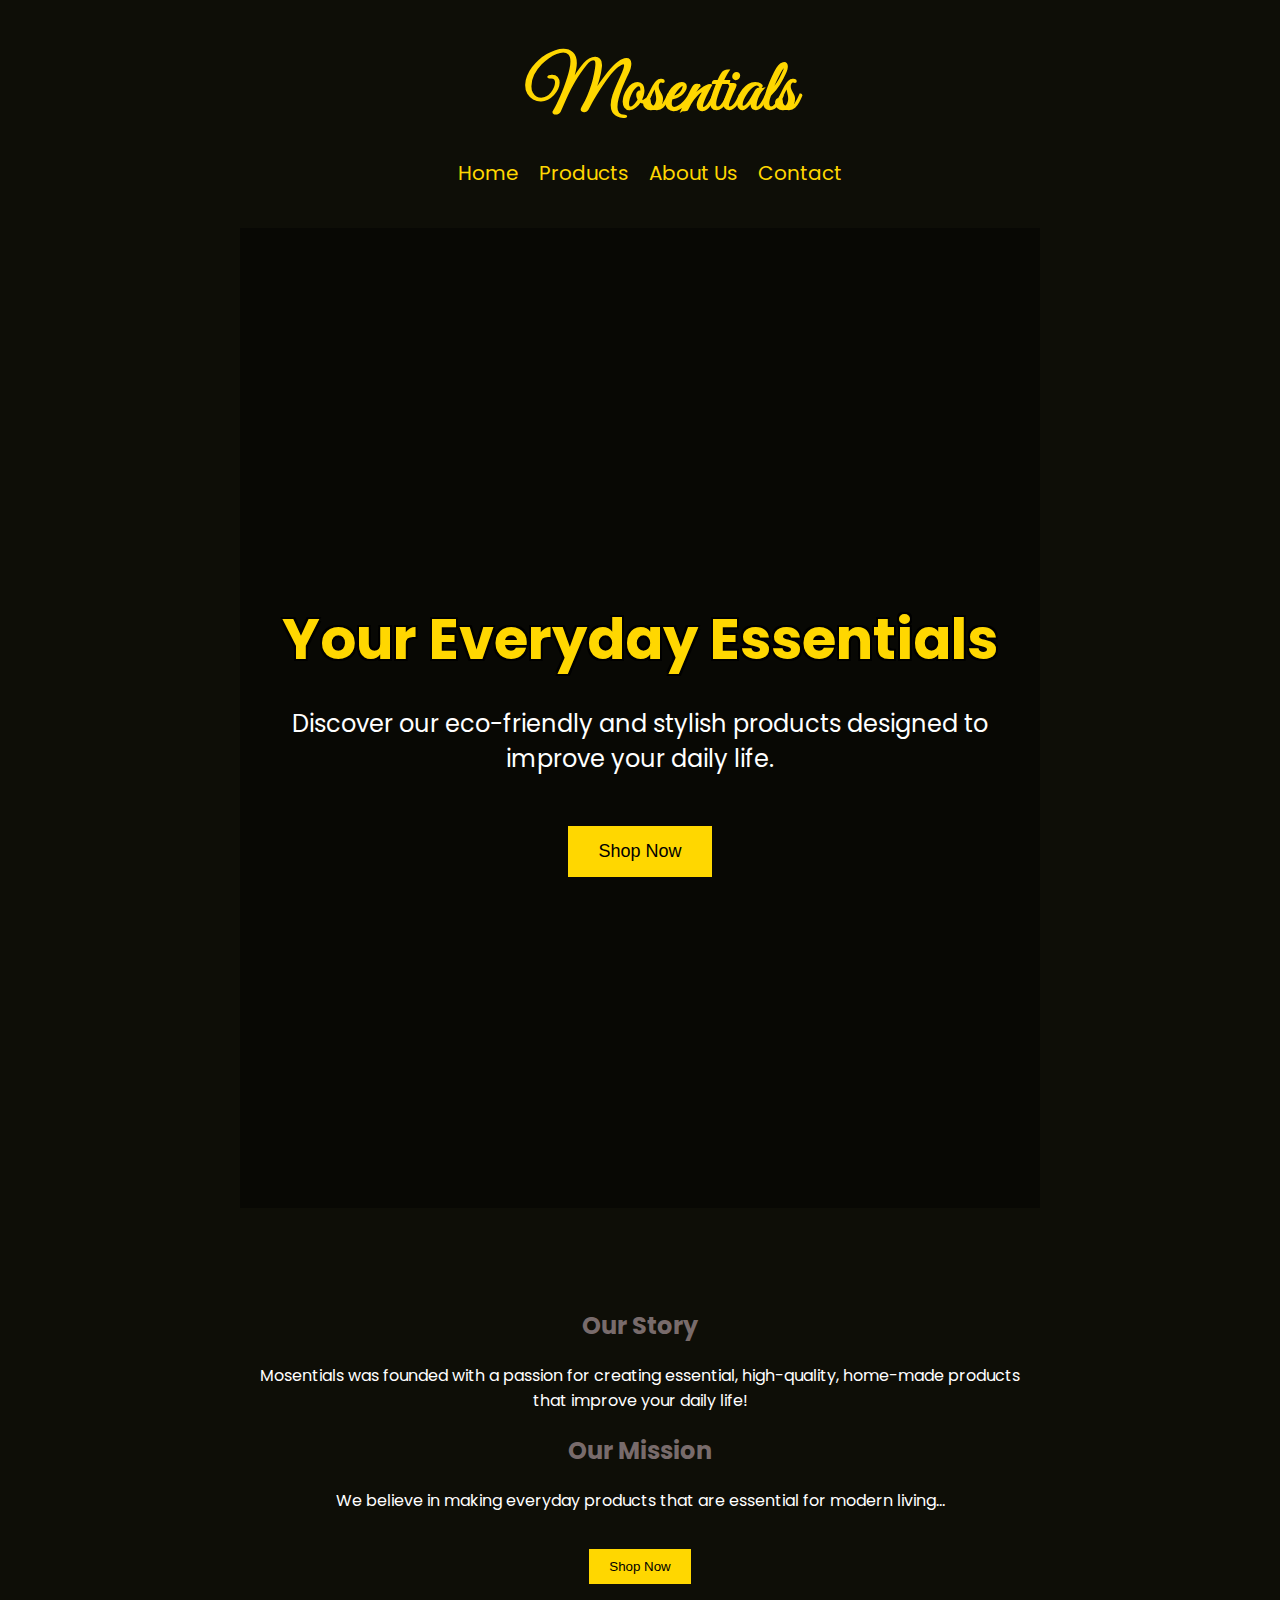
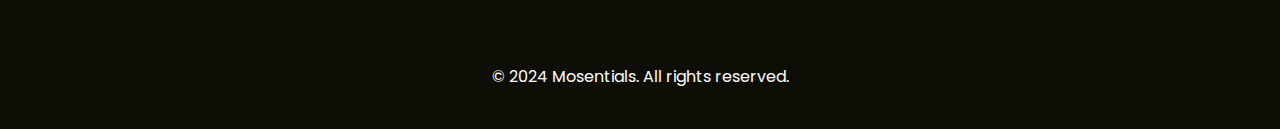
<file: index.html>
<!DOCTYPE html>
<html lang="en">
<head>
  <meta charset="UTF-8">
  <meta name="viewport" content="width=device-width, initial-scale=1.0">
  <title>Mosentials - Essentials for Modern Living</title>
  
  <!-- Load Great Vibes and Poppins Fonts -->
  <link href="https://fonts.googleapis.com/css2?family=Great+Vibes&display=swap" rel="stylesheet">
  <link href="https://fonts.googleapis.com/css2?family=Poppins:wght@400;600&display=swap" rel="stylesheet">
  
  <!-- Link to your CSS file -->
  <link rel="stylesheet" href="style.css">

  <!-- Updated Smooth Scroll Script -->
  <script>
    document.addEventListener("DOMContentLoaded", function() {
      const links = document.querySelectorAll("nav a");

      links.forEach(link => {
        // Only apply smooth scroll to links that start with #
        if (this.getAttribute("href").startsWith("#")) {
          event.preventDefault();
          const target = document.querySelector(this.getAttribute("href"));
          if (target) {
            target.scrollIntoView({
              behavior: 'smooth'
            });
          }
        }
      });
    });
  </script>
</head>

<body>
  <div class="container">
    <header>
      <h1 class="logo">Mosentials</h1>  <!-- Only this uses Great Vibes -->
      <nav>
        <ul>
          <li><a href="#home">Home</a></li>
          <li><a href="products.html">Products</a></li> <!-- This now works -->
          <li><a href="#about">About Us</a></li>
          <li><a href="#contact">Contact</a></li>
        </ul>
      </nav>
    </header>

    <!-- Hero Section -->
    <section id="home" class="hero">
      <div class="hero-content">
        <h1>Your Everyday Essentials</h1>
        <p>Discover our eco-friendly and stylish products designed to improve your daily life.</p>
        <a href="products.html">
          <button class="shiny-button">Shop Now</button>
        </a>
      </div>
    </section>

    <!-- About Section -->
    <section id="about">
      <h2>Our Story</h2>
      <p>Mosentials was founded with a passion for creating essential, high-quality, home-made products that improve your daily life!</p>

      <h2>Our Mission</h2>
      <p>We believe in making everyday products that are essential for modern living...</p>

      <a href="products.html">
        <button class="shiny-button">Shop Now</button>
      </a>
    </section>

    <!-- Footer -->
    <footer id="contact">
      <p>&copy; 2024 Mosentials. All rights reserved.</p>
    </footer>
  </div>
</body>
</html>
</file>
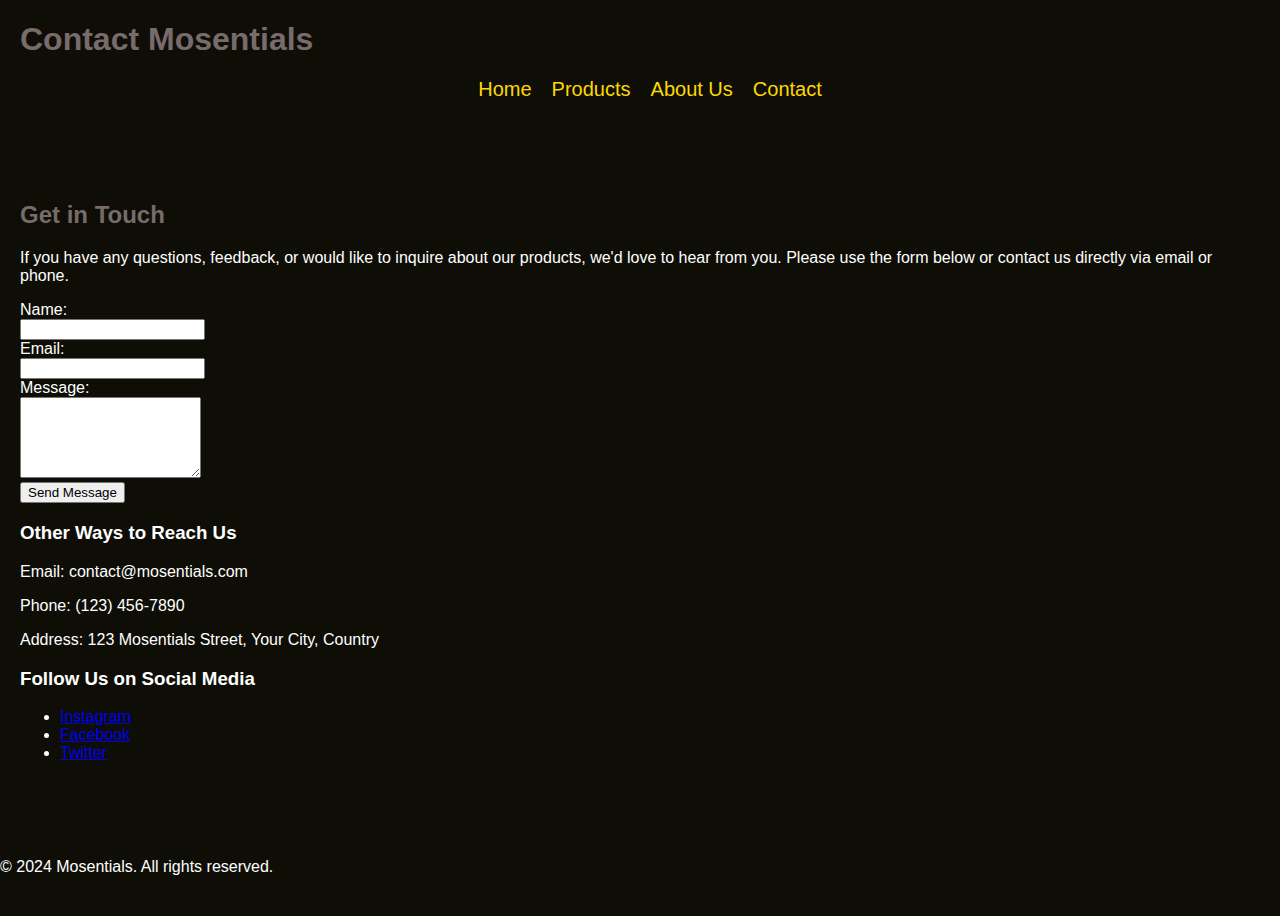
<file: contact.html>
<!DOCTYPE html>
<html lang="en">
<head>
  <meta charset="UTF-8">
  <meta name="viewport" content="width=device-width, initial-scale=1.0">
  <title>Contact Us - Mosentials</title>
  <link rel="stylesheet" href="style.css">
</head>
<body>
  <header>
    <h1>Contact Mosentials</h1>
    <nav>
      <ul>
        <li><a href="index.html">Home</a></li>
        <li><a href="products.html">Products</a></li>
        <li><a href="about.html">About Us</a></li>
        <li><a href="contact.html">Contact</a></li>
      </ul>
    </nav>
  </header>

  <section>
    <h2>Get in Touch</h2>
    <p>If you have any questions, feedback, or would like to inquire about our products, we'd love to hear from you. Please use the form below or contact us directly via email or phone.</p>

    <!-- Contact Form (optional, form submission requires server-side support) -->
    <form action="https://formspree.io/your-email" method="POST">
      <label for="name">Name:</label><br>
      <input type="text" id="name" name="name" required><br>

      <label for="email">Email:</label><br>
      <input type="email" id="email" name="email" required><br>

      <label for="message">Message:</label><br>
      <textarea id="message" name="message" rows="5" required></textarea><br>

      <input type="submit" value="Send Message">
    </form>

    <h3>Other Ways to Reach Us</h3>
    <p>Email: contact@mosentials.com</p>
    <p>Phone: (123) 456-7890</p>
    <p>Address: 123 Mosentials Street, Your City, Country</p>

    <h3>Follow Us on Social Media</h3>
    <ul>
      <li><a href="#">Instagram</a></li>
      <li><a href="#">Facebook</a></li>
      <li><a href="#">Twitter</a></li>
    </ul>
  </section>

  <footer>
    <p>&copy; 2024 Mosentials. All rights reserved.</p>
  </footer>
</body>
</html>
</file>
<file: style.css>
/* General styling for body */
body {
  background-color: #0E0E07;  /* Black background */
  color: #ffffff;  /* White text */
  font-family: 'Poppins', sans-serif;  /* Use Poppins for general text */
  margin: 0;
  padding: 0;
}

/* Container styling */
.container {
  text-align: center;  /* Center text inside the container */
  max-width: 800px;  /* Optional: set a max width to prevent it from stretching too wide */
  margin: 0 auto;  /* Ensure the container stays centered */
}

/* Apply margin or padding to move it away from the left side */
.logo {
  font-family: 'Great Vibes', cursive;
  font-size: 72px;
  color: #ffd700;  /* Gold color for the logo */
  padding-left: 20px; /* Add padding to the left */
}

header {
  padding-left: 20px; /* Add padding to the header if necessary */
}


header, section, footer {
  margin-bottom: 40px;  /* Space between each section */
}

/* Adjust headers */
h1, h2 {
  color: #786B6B; 
  margin-bottom: 20px; /* Space below each heading */
}

/* Section padding */
section {
  padding: 40px 20px; /* Add padding inside the sections */
  margin-bottom: 40px; /* Add margin to separate sections */
}

/* Hero Section */
.hero {
  background-image: url('https://raw.githubusercontent.com/BraydonMurphy/Mosentials/main/moseantials-creams-and-lip-balm.png');
  background-size: cover;  /* Ensure image covers the section */
  background-position: center;
  height: 100vh;  /* Full viewport height */
  display: flex;
  justify-content: center;
  align-items: center;
  text-align: center;
  color: #ffffff;  /* White text */
  position: relative;
  z-index: 1;
}

/* Remove or modify the overlay if it's too dark */
.hero::after {
  content: "";
  position: absolute;
  top: 0;
  left: 0;
  width: 100%;
  height: 100%;
  background: rgba(0, 0, 0, 0.4);  /* Lighter overlay for better visibility of the image */
}

.hero-content {
  position: relative;
  z-index: 2;  /* Ensure content is above the overlay */
}

.hero h1 {
  font-size: 56px;
  margin-bottom: 20px;
  color: #ffd700; /* Gold text */
}

.hero p {
  font-size: 24px;
  margin-bottom: 30px;
}

.hero button {
  background-color: #ffd700;
  color: #000000;
  padding: 15px 30px;
  font-size: 18px;
  border: none;
  cursor: pointer;
}

.hero button:hover {
  background-color: #f9d450;
}

.hero h1 {
  font-size: 56px;
  margin-bottom: 20px;
  color: #ffd700; /* Gold text */
  text-shadow: -2px -2px 0 #000, 2px -2px 0 #000, -2px 2px 0 #000, 2px 2px 0 #000; /* Black outline */
}

/* Button styling */
button {
  background-color: #ffd700;  /* Gold button */
  color: #000000;
  padding: 10px 20px;
  border: none;
  cursor: pointer;
  margin-top: 20px; /* Add margin to the top for space */
}

button:hover {
  background-color: #f9d450;  /* Lighter gold on hover */
}

/* Navigation styling */
nav ul {
  list-style: none;  /* Remove bullets */
  padding: 0;
  display: flex;
  justify-content: center;  /* Center nav links */
  gap: 20px;  /* Add space between the links */
}

nav ul li {
  display: inline-block;
}
/* Base styles for the product card */
.product {
  text-align: center;
  padding: 20px;
  width: 300px;
  margin-bottom: 20px;
  background-color: #111111;
  border-radius: 10px;
  transition: transform 0.3s ease, box-shadow 0.3s ease; /* Add transition for smooth hover effect */
}

/* Product image styling */
.product img {
  width: 100%;
  height: auto;
  border-radius: 10px;
}

/* Hover effect: make the product pop */
.product:hover {
  transform: scale(1.05); /* Slightly increase the size of the product */
  box-shadow: 0 10px 20px rgba(0, 0, 0, 0.5); /* Add shadow for a 'lifting' effect */
}

nav ul li a {
  color: #ffd700;  /* Gold text for links */
  text-decoration: none;
  font-size: 20px;
}

/* Products section */
.products {
  display: flex;
  justify-content: center;  /* Center all products */
  flex-wrap: wrap;  /* Allow wrapping for responsiveness */
  gap: 30px;  /* Add some space between the product cards */
  padding: 50px;
  background-color: #000000;
}

.product {
  text-align: center;
  padding: 20px;
  width: 280px;  /* Reduce the product card size to 280px */
  margin-bottom: 20px;
  background-color: #111111;
  border-radius: 10px;
}

/* Product images */
.product img {
  width: 100%;  /* Ensure the image fills the card width */
  height: auto;
  max-width: 250px;  /* Limit the maximum image size */
  border-radius: 10px;
}

/* Product titles */
.product h3 {
  color: #ffd700;
  margin-top: 15px;
  font-size: 24px;
}

/* Product descriptions */
.product p {
  font-size: 18px;
  margin: 10px 0;
  color: #dddddd;
}

/* Button styling */
.product button {
  background-color: #ffd700;
  color: #000000;
  padding: 10px 20px;
  border: none;
  cursor: pointer;
  font-size: 16px;  /* Adjusted button text size */
}

.product button:hover {
  background-color: #f9d450;
}

/* Navigation styling */
nav ul {
  list-style: none;  /* Remove bullets */
  padding: 0;
  display: flex;
  justify-content: center;  /* Center nav links */
  gap: 20px;  /* Add space between the links */
}

nav ul li {
  display: inline-block;
}

nav ul li a {
  color: #ffd700;  /* Gold text for links */
  text-decoration: none;
  font-size: 20px;
  transition: color 0.3s ease;  /* Smooth transition for hover effect */
}

nav ul li a:hover {
  color: #ffffff;  /* White text when hovered */
  text-decoration: underline;  /* Optional: Add underline on hover */
}
</file>
